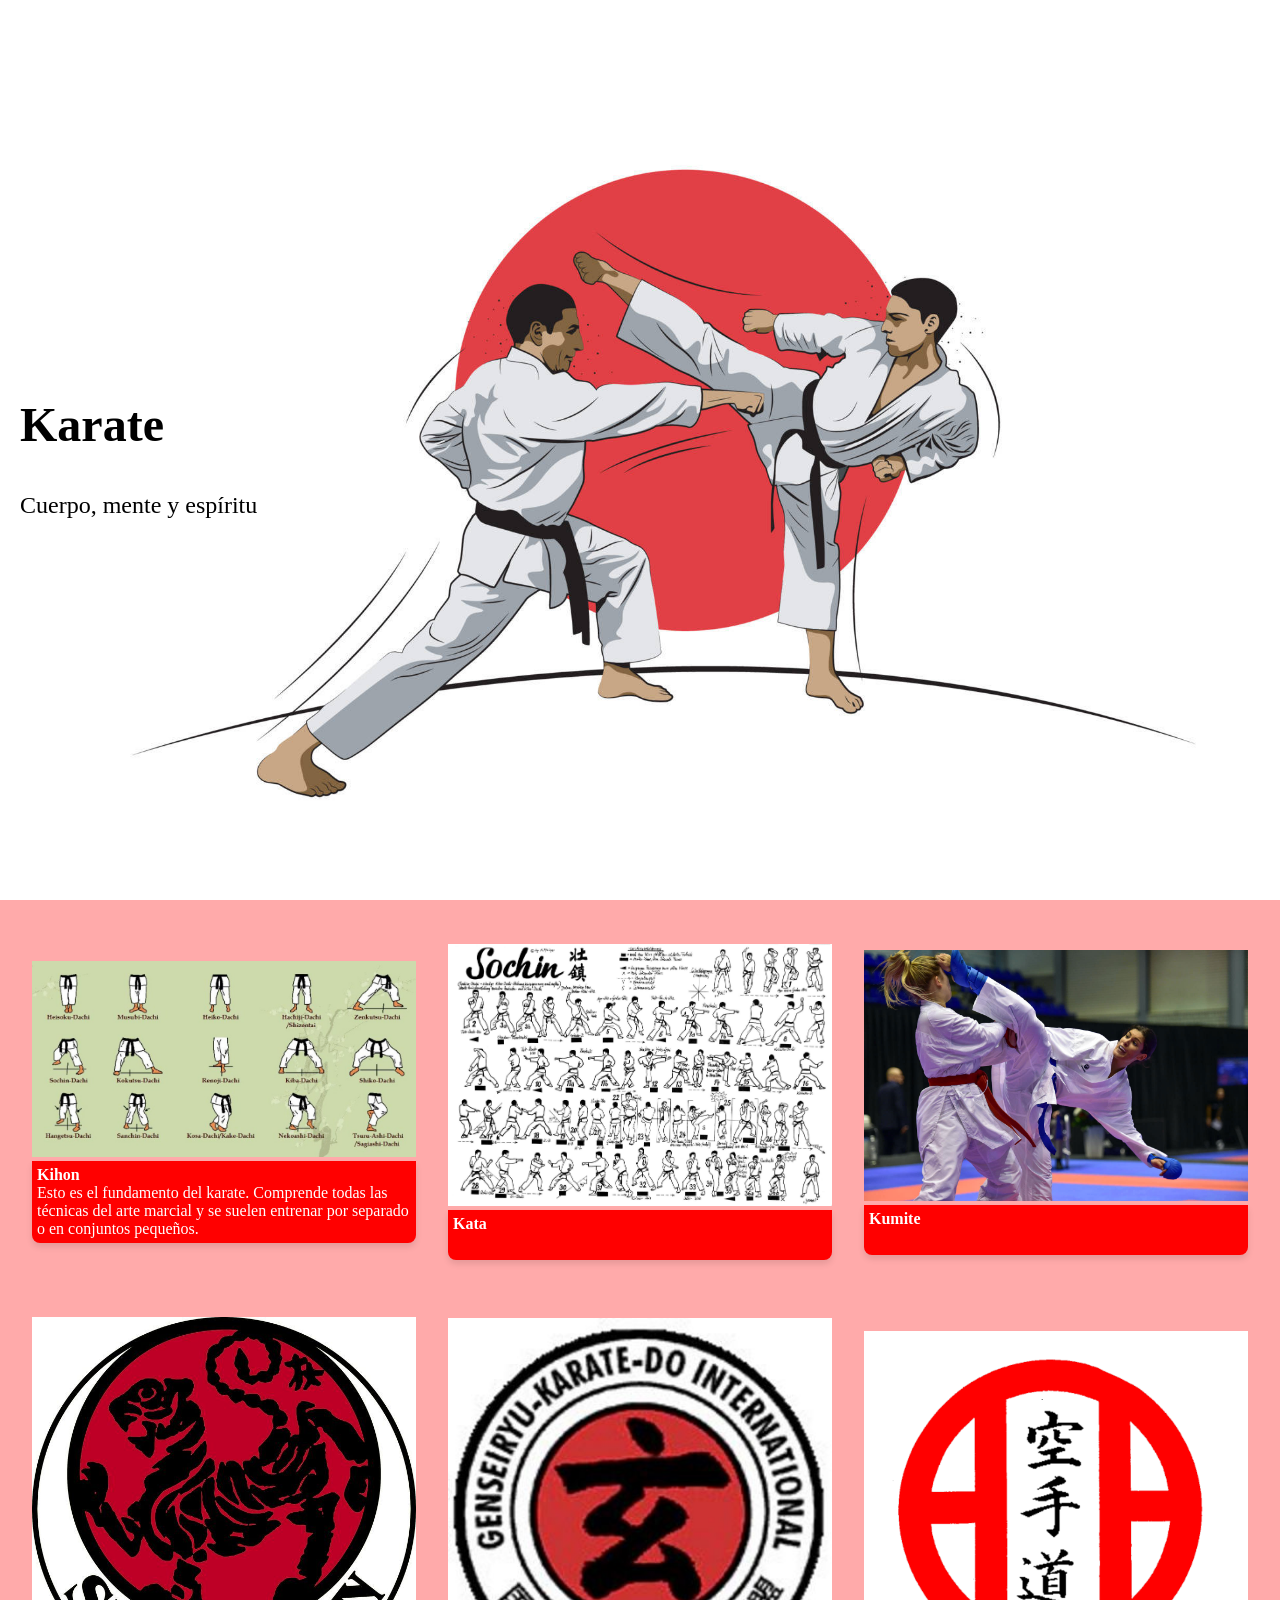
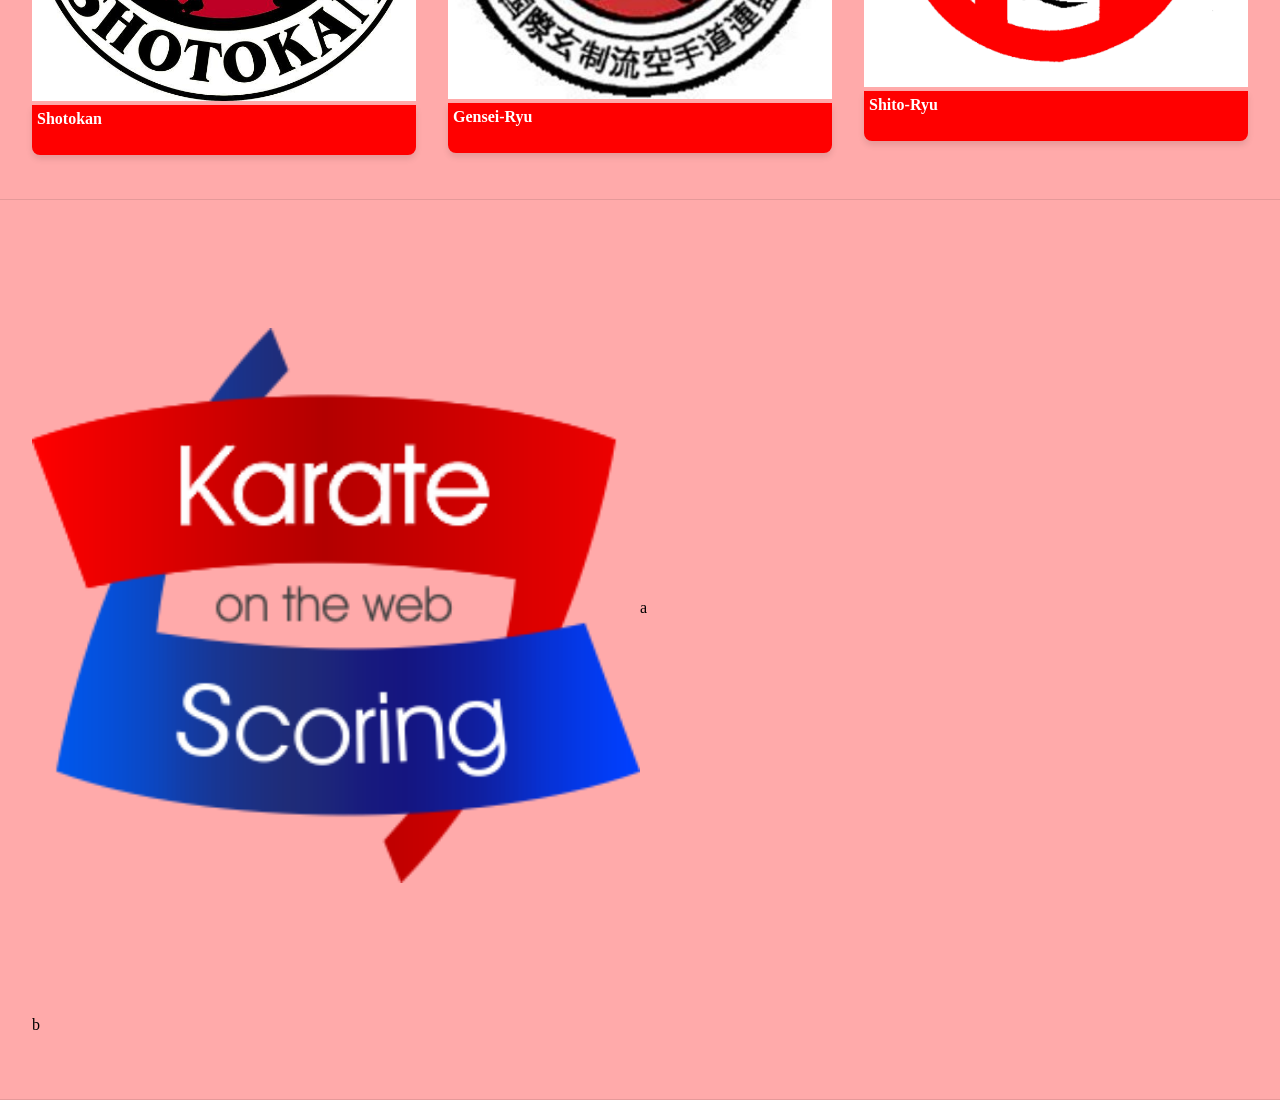
<file: index.html>
<!doctype html>
<html lang="en">
  <head>
    <meta charset="UTF-8" />
    <meta name="viewport" content="width=device-width, initial-scale=1.0" />
    <title>Karate</title>
    <link rel="stylesheet" href="./css/style.css" />
  </head>
  <body>
    <!-- <header class="header">
            <h1>Karate</h1>
        </header> -->
    <section class="hero-section title-format">
      <div>
        <h1 style="font-size: 48px;">Karate</h1>
        <p style="font-size: 24px;">Cuerpo, mente y espíritu</p>
      </div>
    </section>
    <section class="screen-section feature-section">
      <div class="feature">
        <img class="img-std" src="./img/karate_kihon.jpg">
        <div class="card">
          <strong>Kihon</strong><br />
          Esto es el fundamento del karate. Comprende todas las técnicas del
          arte marcial y se suelen entrenar por separado o en conjuntos
          pequeños.
        </div>
      </div>
      <div class="feature">
        <img class="img-std" src="./img/karate_sochin.jpg">
        <div class="card"><strong>Kata</strong></div>
      </div>
      <div class="feature">
        <img class="img-std" src="./img/karate_kumite.jpg">
        <div class="card"><strong>Kumite</strong></div>
      </div>
      <div class="feature">
        <img class="img-std" src="./img/karate_shotokan.jpg">
        <div class="card"><strong>Shotokan</strong></div>
      </div>
      <div class="feature">
        <img class="img-std" src="./img/karate_genseiryu.jpg">
        <div class="card"><strong>Gensei-Ryu</strong></div>
      </div>
      <div class="feature">
        <img class="img-std" src="./img/karate_shitoryu.gif">
        <div class="card"><strong>Shito-Ryu</strong></div>
      </div>
    </section>
    <section class="screen-section footer-section">
      <div class="image-section">
        <img src="./img/logoKarateScoring.png" style="width: 100%; height: 100%;">
      </div>
      <div class="form-section">a</div>
      <div class="contact-section">b</div>
    </section>
  </body>
</html>
</file>
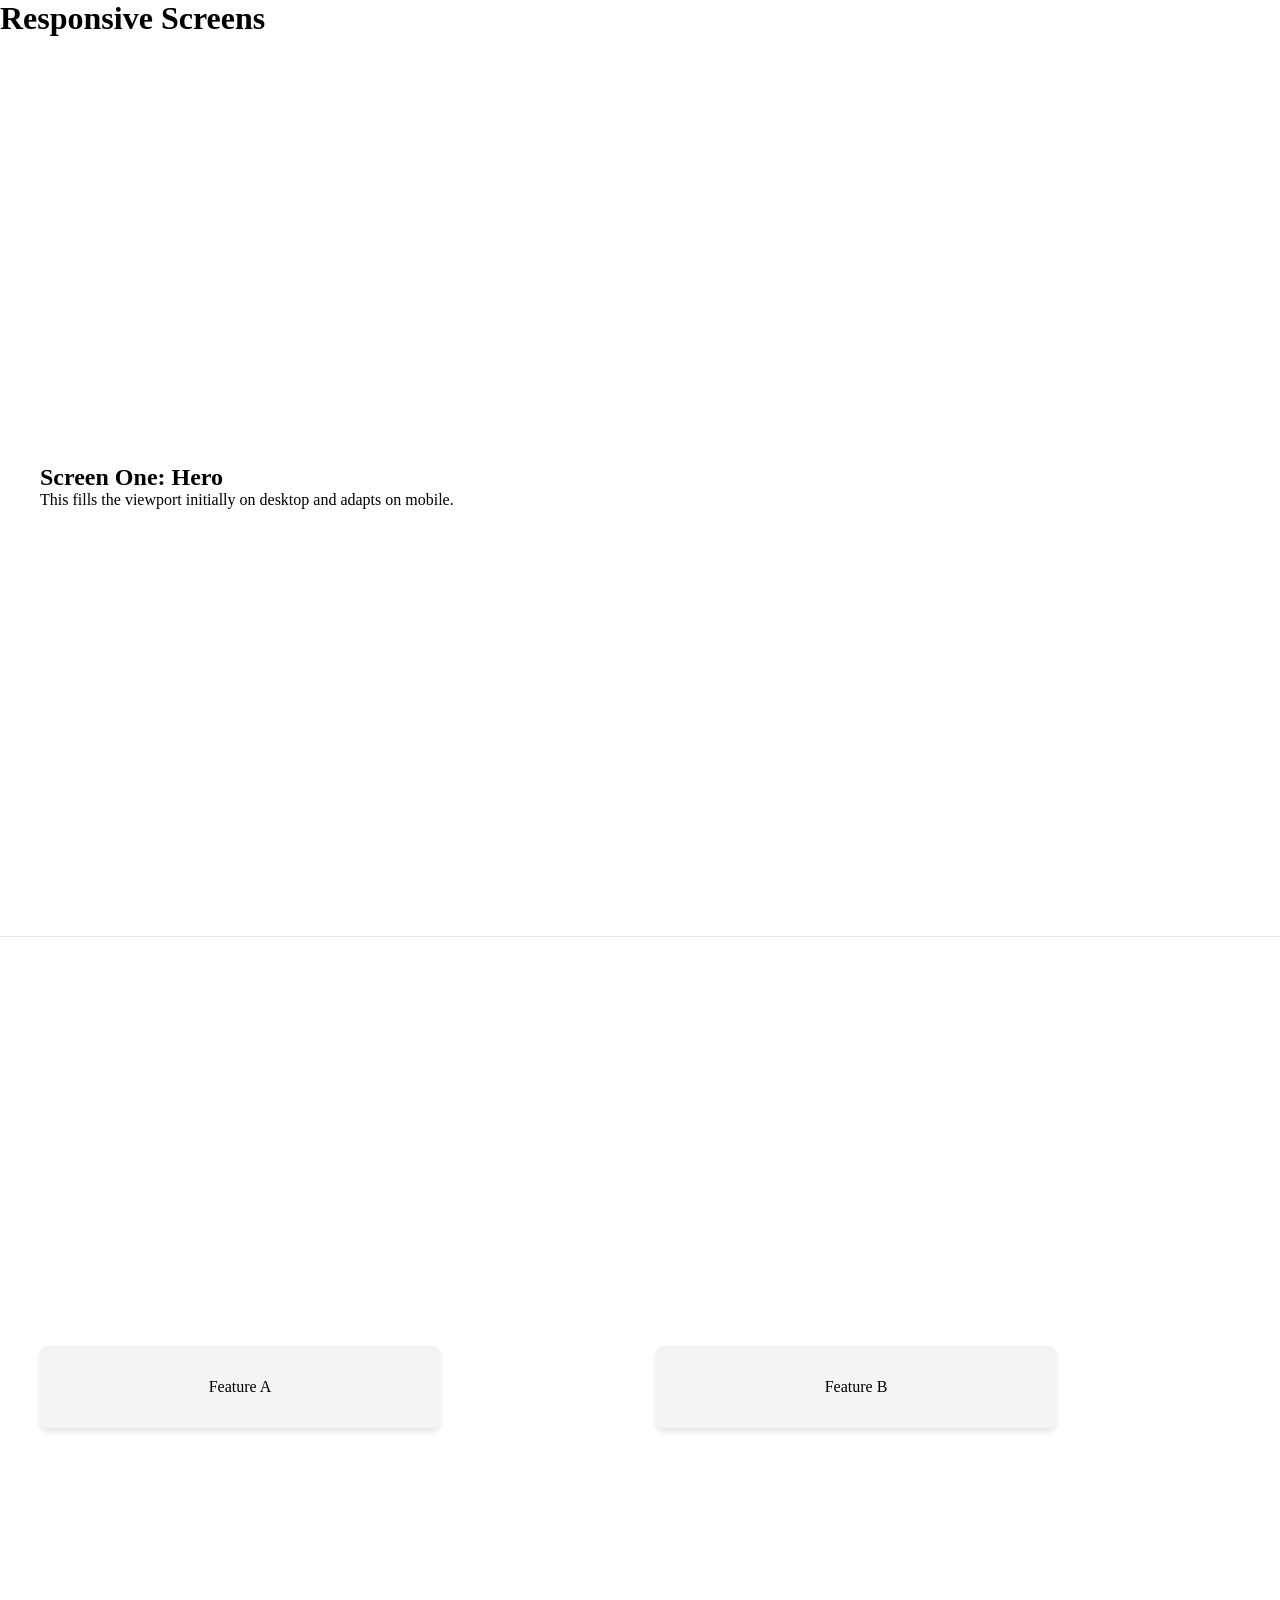
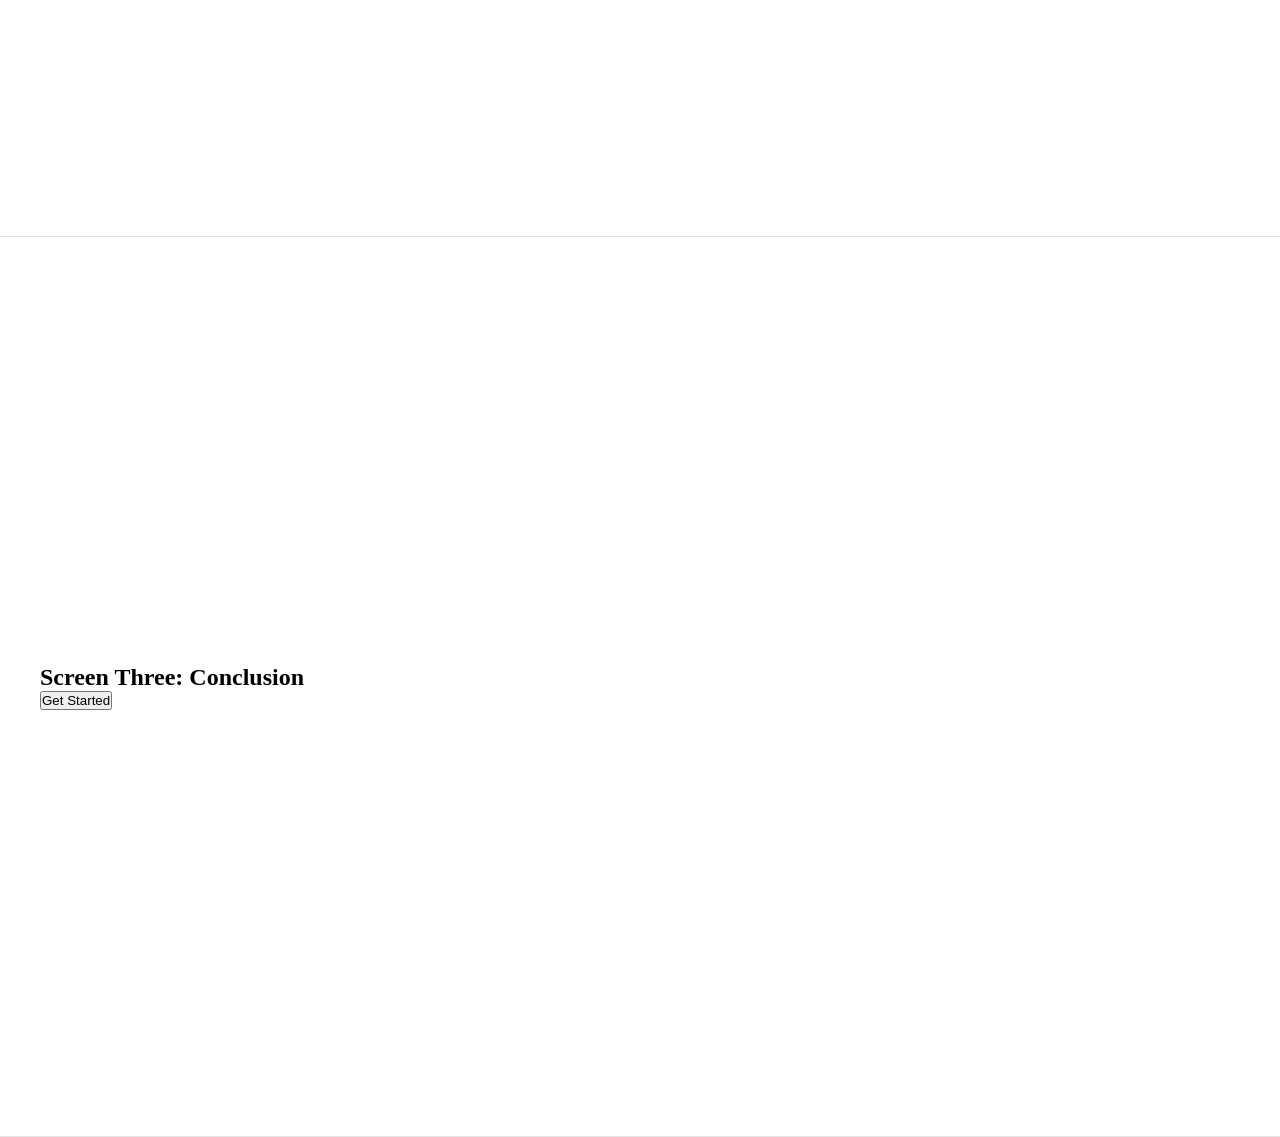
<file: _index.html>
<!doctype html>
<html lang="en">
  <head>
    <meta charset="UTF-8" />
    <meta name="viewport" content="width=device-width, initial-scale=1.0" />
    <title>3-Column Grid Layout</title>
    <style>
      * {
        box-sizing: border-box;
        margin: 0;
        padding: 0;
      }

      .page-container {
        display: flex;
        flex-direction: column;
        width: 100%;
      }

      .screen-section {
        min-height: 100dvh;
        display: flex;
        align-items: center;
        justify-content: center;
        padding: 2rem;
        border-bottom: 1px solid rgba(0, 0, 0, 0.1);
      }

      .content-wrapper {
        width: 100%;
        max-width: 1200px;
      }

      .grid-layout {
        display: grid;
        grid-template-columns: repeat(2, 1fr);
        gap: 2rem;
      }

      .sticky-header {
  position: sticky;
  top: 0;
}

      .card {
        width: 100%;
    max-width: 400px;
    padding: 2rem;
    border-radius: 8px;
    box-shadow: 0 4px 6px rgba(0, 0, 0, 0.1);
    background-color: #f4f4f4;
    text-align: center;
      }

      @media (max-width: 768px) {
        .grid-layout {
          grid-template-columns: 1fr;
        }

        .screen-section {
          padding: 4rem 1.5rem;
        }
      }
    </style>
  </head>
  <body>
    <header class="sticky-header">
      <h1>Responsive Screens</h1>
    </header>
    <section class="screen-section hero-section">
      <div class="content-wrapper">
        <h1>Screen One: Hero</h1>
        <p>
          This fills the viewport initially on desktop and adapts on mobile.
        </p>
      </div>
    </section>

    <section class="screen-section feature-section">
      <div class="content-wrapper grid-layout">
        <div class="card">Feature A</div>
        <div class="card">Feature B</div>
      </div>
    </section>

    <section class="screen-section footer-section">
      <div class="content-wrapper">
        <h2>Screen Three: Conclusion</h2>
        <button>Get Started</button>
      </div>
    </section>
  </body>
</html>
</file>
<file: css/style.css>
*,
*::before,
*::after {
    box-sizing: border-box;
}

body {
    margin: 0;
}

.header {
    background-color: #333;
    color: #fff;
    padding: 1rem;
    text-align: center;
    position: sticky;
    top: 0;
}

.img-example {
    width: 100%;
    height: 200px;
    display: block;
    margin: 0 auto;
    border: 3px solid #111;
    background-color: #ccc;
}

.img-std {
    width: 100%;
}

.title-format {
    min-height: 100dvh;
    display: flex;
    justify-content: flex-start;
    align-items: end;
    margin-left: 20px;
}

.hero-section {
    background-image: url('../img/karate_main.jpg');
    background-size: contain;
    background-position: center;
    background-repeat: no-repeat;
}

.screen-section {
    min-height: 100dvh;
    width: 100%;
    display: flex;
    align-items: center;
    justify-content: center;
    padding: 2rem;
    border-bottom: 1px solid rgba(0, 0, 0, 0.1);
}

.feature-section {
    display: grid;
    grid-template-columns: 1fr;
    gap: 2rem;
    background-color: #faa;
}

.card {
    width: 100%;
    min-height: 50px;
    display: block;
    margin: 0 auto;
    border-radius: 0 0 8px 8px;
    box-shadow: 0 4px 6px rgba(0, 0, 0, 0.1);
    background-color: #f00;
    color: white;
    text-align: left;
    padding: 5px;
}

.footer-section {
    display: grid;
    grid-template-columns: 1fr;
    background-color: #faa;
}

.feature {
    max-width: 500px;
    justify-self: center;
}

@media screen and (min-width: 576px) {
    .feature-section {
        grid-template-columns: repeat(1, 1fr);
    }
}

@media screen and (min-width: 993px) {
    .feature-section {
        grid-template-columns: repeat(2, 1fr);
    }
    .footer-section {
        grid-template-columns: 50% 50%;
        grid-template-rows: 90% 10%;
    }
    .footer-section div:nth-child(1) {
        grid-column: 1;
        grid-row: 1;
    }
    .footer-section div:nth-child(2) {
        grid-column: 2;
        grid-row: 1;
    }
    .footer-section div:nth-child(3) {
        grid-column: 1/3;
        grid-row: 2;
    }
}

@media screen and (orientation: landscape) {
    .feature-section {
        grid-template-columns: repeat(3, 1fr);
    }
    .title-format {
        align-items: center;
    }
}
</file>
